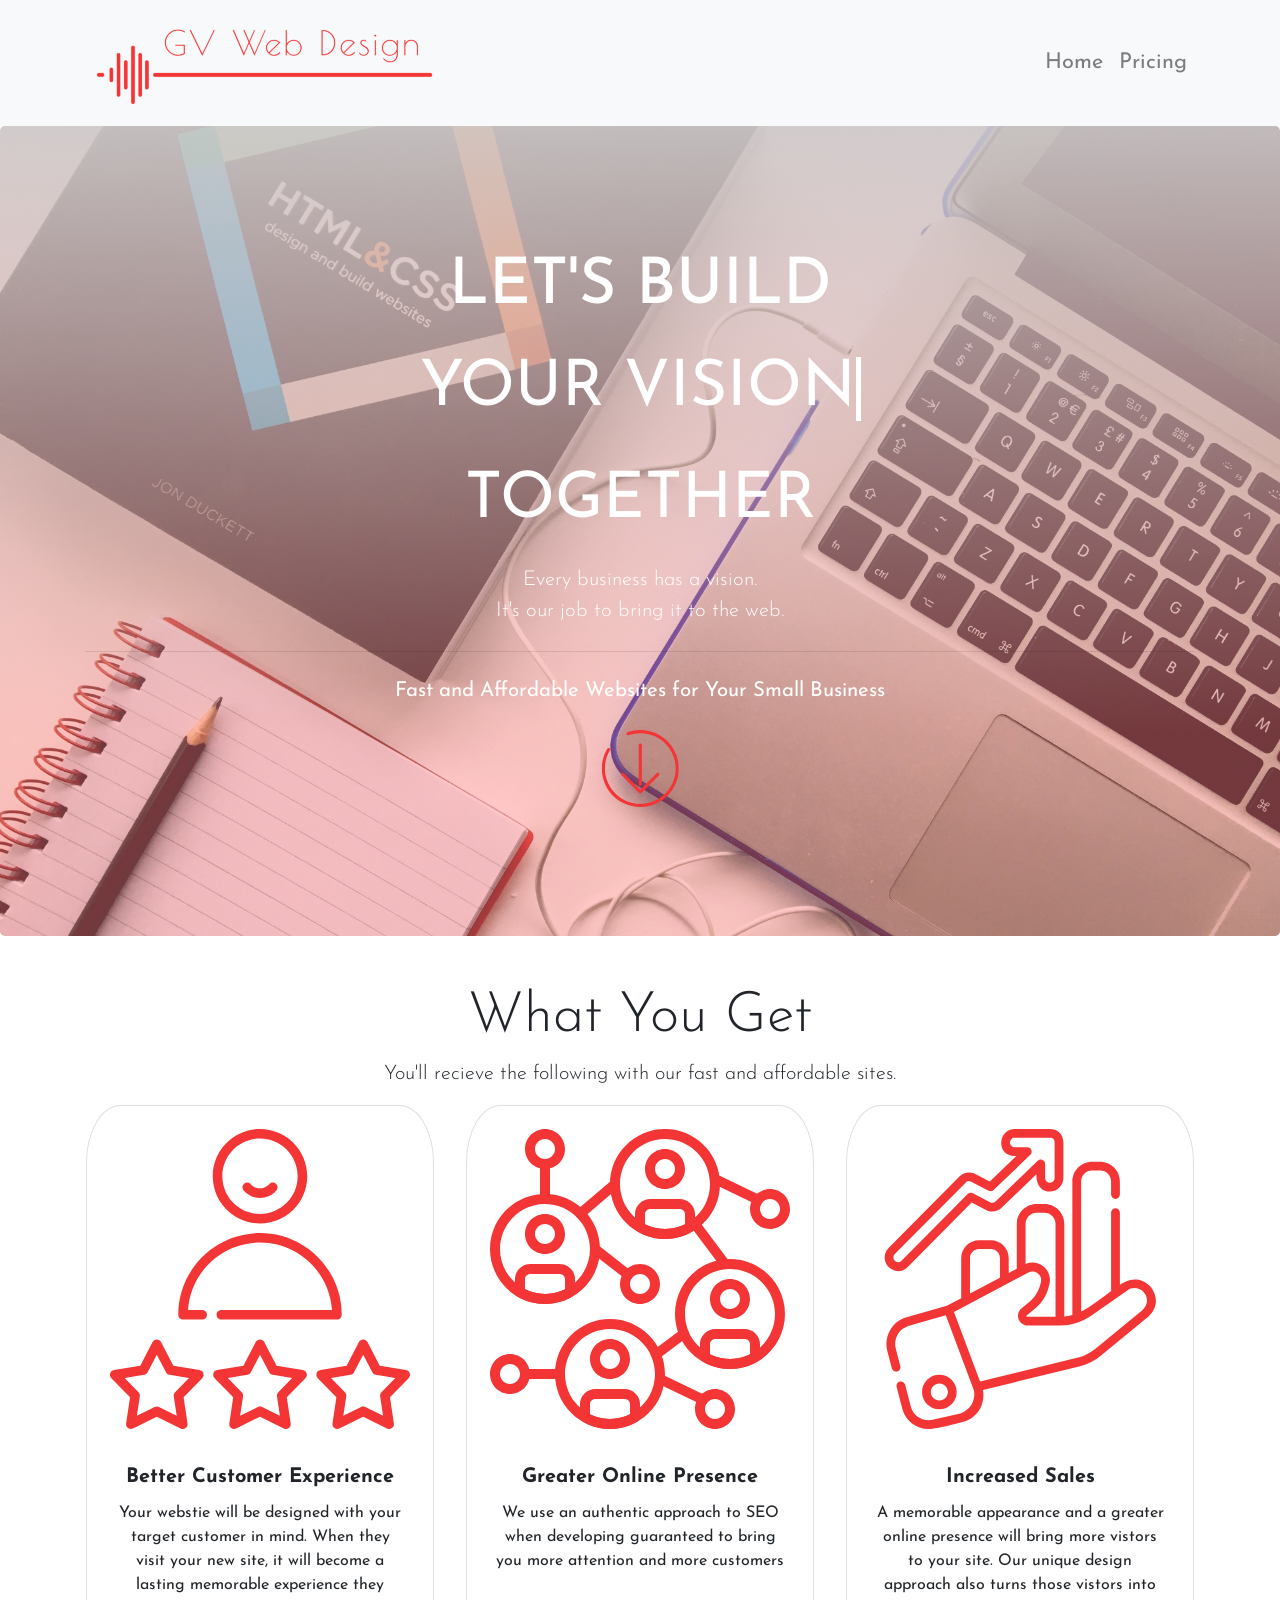
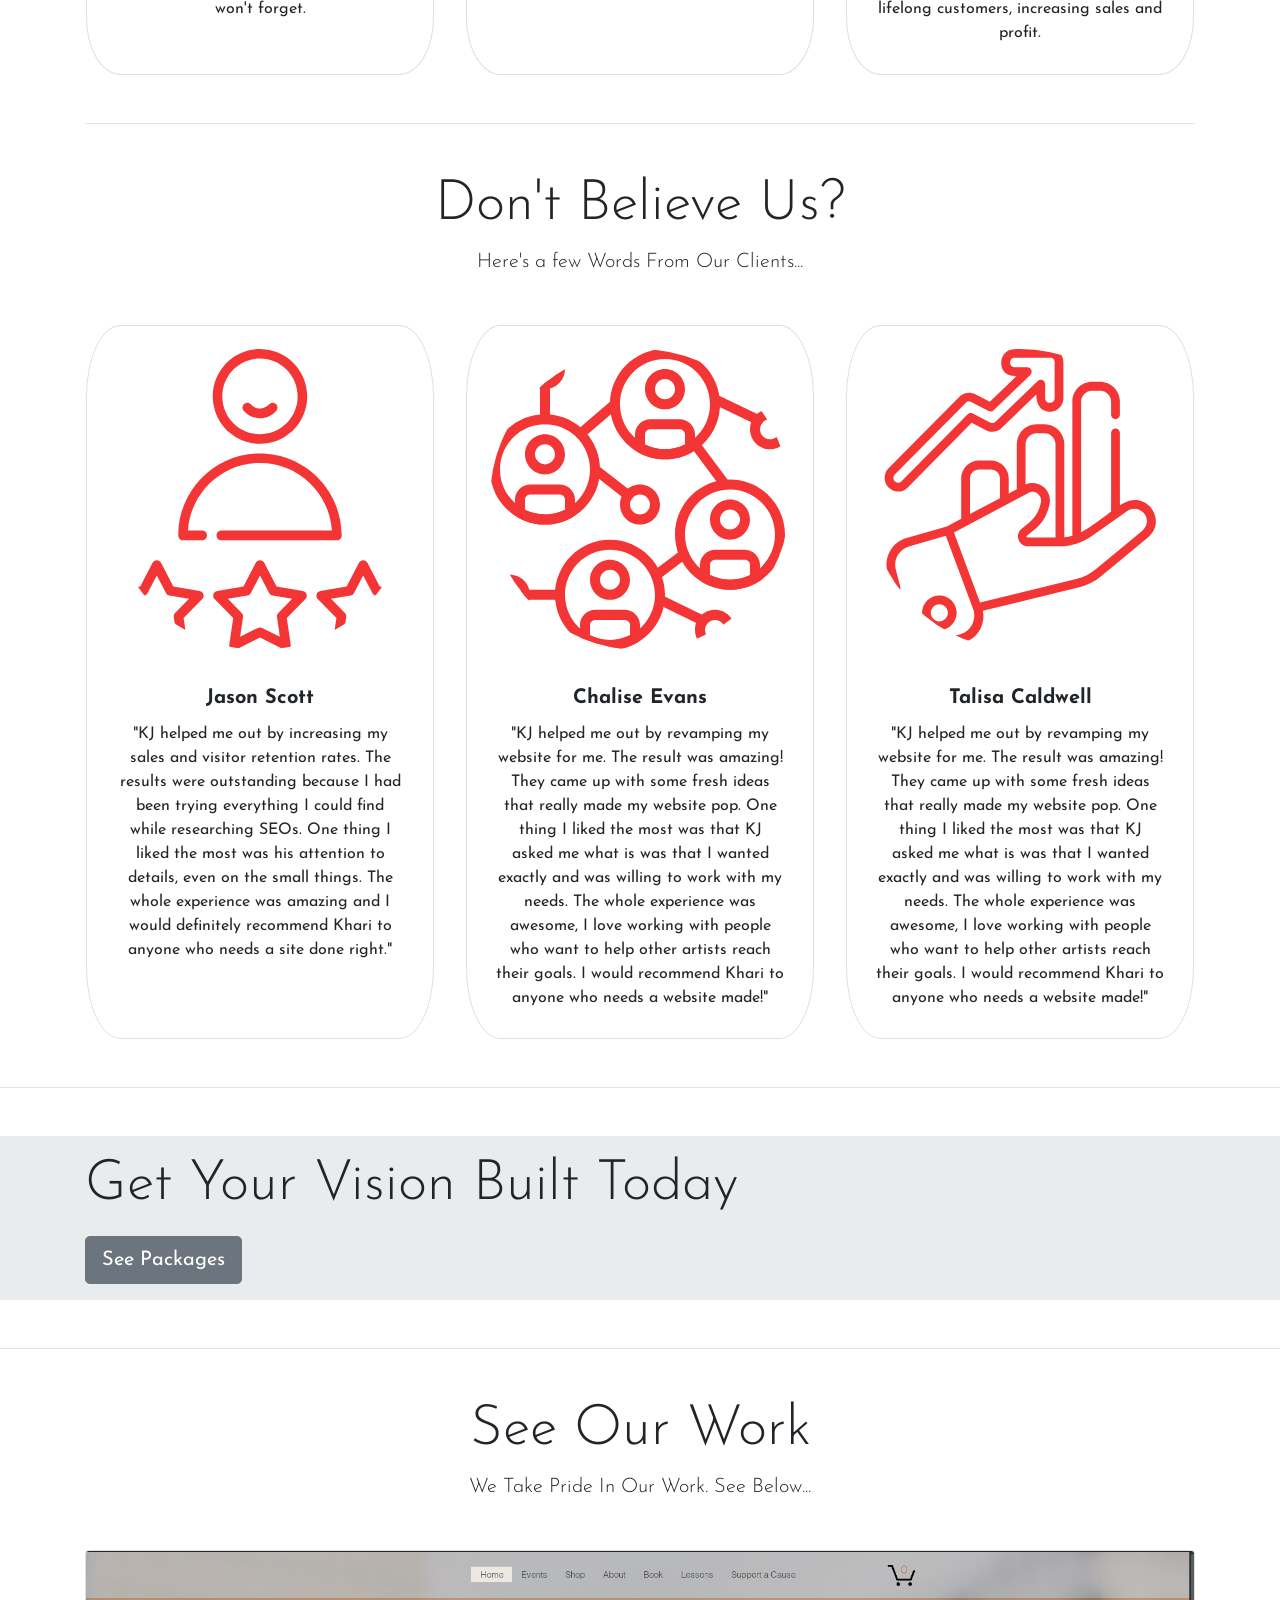
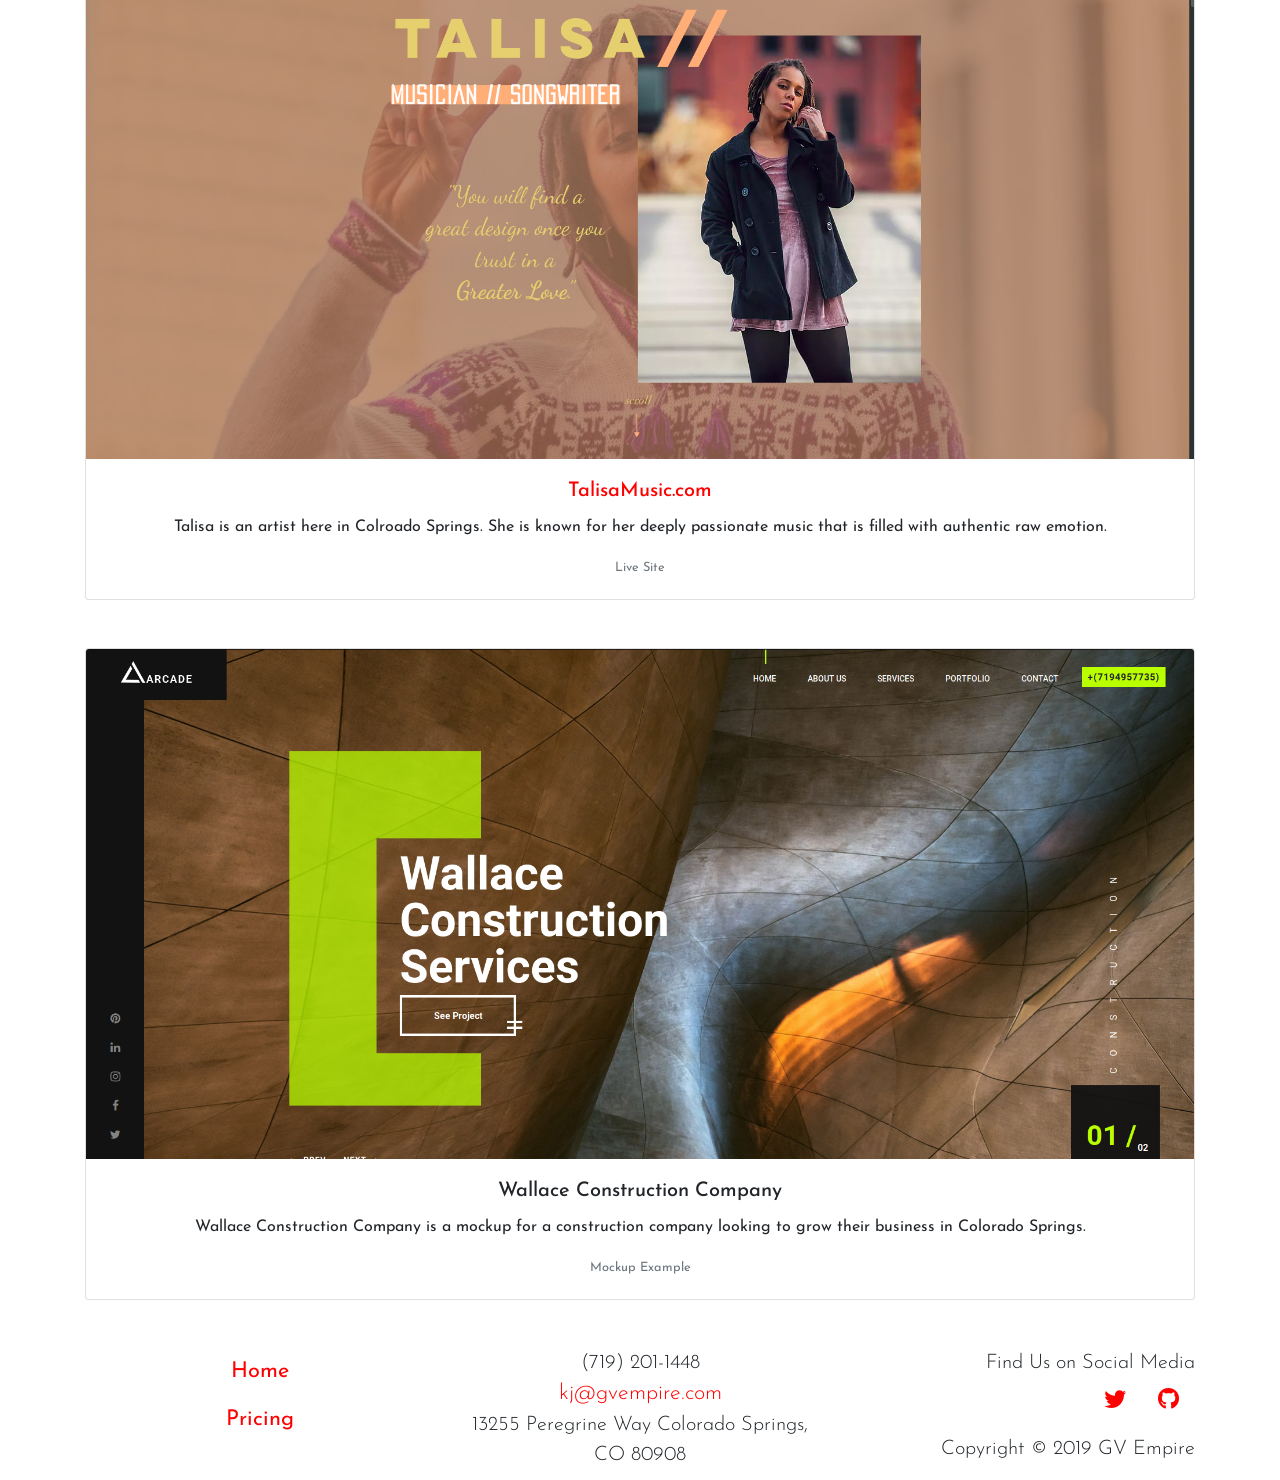
<file: index.html>
<!DOCTYPE html>
<html lang="en">
<head>
    <meta charset="UTF-8">
    <meta name="viewport" content="width=device-width, initial-scale=1.0">
    <meta http-equiv="X-UA-Compatible" content="ie=edge">
    <title>GV Web Design</title>
    <link href="https://fonts.googleapis.com/css?family=Josefin+Sans:400,700i" rel="stylesheet"> 
    <link rel="stylesheet" href="https://stackpath.bootstrapcdn.com/bootstrap/4.2.1/css/bootstrap.min.css" integrity="sha384-GJzZqFGwb1QTTN6wy59ffF1BuGJpLSa9DkKMp0DgiMDm4iYMj70gZWKYbI706tWS" crossorigin="anonymous">
    <link rel="stylesheet" href="style/styles.css">
    <link rel="stylesheet" href="https://use.fontawesome.com/releases/v5.7.1/css/all.css" integrity="sha384-fnmOCqbTlWIlj8LyTjo7mOUStjsKC4pOpQbqyi7RrhN7udi9RwhKkMHpvLbHG9Sr" crossorigin="anonymous">
</head>
<body>
   <header>
        <nav class="navbar navbar-expand-md navbar-light bg-light">
            <div class="container">
                <a class="navbar-brand" href="https://kjwebdev.github.io">
                    <img class="d-inline-block align-top" src="img/logo_transparent.png" alt="GV Web Design"/>
                </a>
                <button class="navbar-toggler" type="button" data-toggle="collapse" data-target="#navbarNav" aria-controls="navbarNav" aria-expanded="false" aria-label="Toggle navigation">
                    <span class="navbar-toggler-icon"></span>
                </button>
                <div class="collapse navbar-collapse justify-content-end" id="navbarNav">
                    <ul class="navbar-nav">
                        <li class="nav-item">
                            <a class="nav-link" href="index.html">Home</a>
                        <li class="nav-item">
                            <a class="nav-link" href="pricing.html">Pricing</a>
                        </li>
                    </ul>
                </div>
            </div>
        </nav>
    </header>

    <main>
        <!-- Jumbotron -->
        <div id="main-header" class="jumbotron mb-0 vertical-center text-white">
            <div class="container text-center">
                <h1 class="mb-3 text-uppercase">Let's Build</h1>
                <p class="mb-3 text-uppercase typewrite together" data-period="2000" data-type='[ "Your Vision", "Your Business","Your Future"]'></p>
                <p class="together text-uppercase">Together</p>
                <p class="lead">Every business has a vision. <BR> It's our job to bring it to the web.</p>
                <hr class="my-4">
                <p>Fast and Affordable Websites for Your Small Business</p>
                <div class="lead">
                    <a class="btn" href="#header" role="button"><img id="continue" src="img/next-page.svg" alt="continue"></a>
                </div>
            </div>
        </div>
        <!-- /Jumbotron -->
        <div class="bg">
            <div class="container">
                <!-- What you Get -->
                <div class="text-center pt-5">
                    <h2 class="display-4">What You Get</h2>
                    <p class="lead">You'll recieve the following with our fast and affordable sites.</p>
                    <div id="offers" class="row">
                        <div class="col-lg card mx-3">
                            <img class="card-img-top" src="img/customer.svg" alt="Better Customer Experience">
                            <div class="card-body">
                                <h5 class="card-title">Better Customer Experience</h5>
                                <p class="card-text">Your webstie will be designed with your target customer in mind. When they visit your new site, it will become a lasting memorable experience they won't forget.</p>
                            </div>
                        </div>

                        <div class="col-lg card mx-3">
                            <img class="card-img-top" src="img/network.svg" alt="Greater Online Presence">
                            <div class="card-body">
                                <h5 class="card-title">Greater Online Presence</h5>
                                <p class="card-text">We use an authentic approach to SEO when developing guaranteed to bring you more attention and more customers</p>
                            </div>
                        </div>

                        <div class="col-lg card mx-3">
                            <img class="card-img-top" src="img/sales.svg" alt="Increased Sales">
                            <div class="card-body">
                                <h5 class="card-title">Increased Sales</h5>
                                <p class="card-text">A memorable appearance and a greater online presence will bring more vistors to your site. Our unique design approach also turns those vistors into lifelong customers, increasing sales and profit.</p>
                            </div>
                        </div>
                    </div>
                </div>
                <!-- What You Get -->
                <hr class="my-5">
                <!-- Testimonials -->
                <div class="text-center">
                    <h2 class="display-4">Don't Believe Us?</h2>
                    <p class="lead">Here's a few Words From Our Clients...</p>
                    <div id="testimonials" class="row mt-5">
                        <div class="col-lg card mx-3">
                            <img class="card-img-top rounded-circle" src="img/customer.svg" alt="Better Customer Experience">
                            <div class="card-body ">
                                <h5 class="card-title">Jason Scott</h5>
                                <p class="card-text ">"KJ helped me out by increasing my sales and visitor retention rates. The results were outstanding because I had been trying everything I could find while researching SEOs. 
                                    One thing I liked the most was his attention to details, even on the small things. The whole experience was amazing and I would definitely recommend Khari to anyone who needs a site done right."</p>
                            </div>
                        </div>

                        <div class="col-lg card mx-3">
                            <img class="card-img-top rounded-circle" src="img/network.svg" alt="Greater Online Presence">
                            <div class="card-body">
                                <h5 class="card-title">Chalise Evans</h5>
                                <p class="card-text">"KJ helped me out by revamping my website for me. The result was amazing! They came up with some fresh ideas that really made my website pop. One thing I liked the most was that KJ asked me what is was that I wanted exactly and was willing to work with my needs. The whole experience was awesome, I love working with people who want to help other artists reach their goals. I would recommend Khari to anyone who needs a website made!"</p>
                            </div>
                        </div>

                        <div class="col-lg card mx-3">
                            <img class="card-img-top rounded-circle" src="img/sales.svg" alt="Increased Sales">
                            <div class="card-body">
                                <h5 class="card-title">Talisa Caldwell</h5>
                                <p class="card-text">"KJ helped me out by revamping my website for me. The result was amazing! They came up with some fresh ideas that really made my website pop. 
                                    One thing I liked the most was that KJ asked me what is was that I wanted exactly and was willing to work with my needs. The whole experience was awesome, I love working with people who want to help other artists reach their goals. 
                                    I would recommend Khari to anyone who needs a website made!"</p>
                            </div>
                        </div>
                    </div>
                </div>
            </div>
                <!-- /Testimonials -->
                <hr class="my-5">
                <!-- Get Plans -->
                <div class="jumbotron jumbotron-fluid py-3">
                    <div class="container">
                        <p class="display-4">Get Your Vision Built Today</p>
                        <a href="pricing.html"><button type="button" class="btn btn-secondary btn-lg">See Packages</button></a>
                    </div>
                </div>
                <!-- /Get plans -->
                <hr class="my-5">
            <div class="container">
                <!-- Our Work -->
                <div class="mt-5 text-center">
                    <h2 class="display-4">See Our Work</h2>
                    <p class="lead">We Take Pride In Our Work. See Below...</p>
                    <div class="card my-5">
                        <img class="card-img-top img-fluid" src="img/taslisamusic.png" alt="TalisaMusic.com">
                        <div class="card-body">
                            <a href="https://talismusic.com"><h5 class="card-title">TalisaMusic.com</h5></a>
                            <p class="card-text">Talisa is an artist here in Colroado Springs. She is known for her deeply passionate music that is  filled with authentic raw emotion.</p>
                            <p class="card-text"><small class="text-muted">Live Site</small></p>
                        </div>
                    </div>

                    <div class="card my-5">
                        <img class="card-img-top img-fluid" src="img/wallace.png" alt="TalisaMusic.com">
                        <div class="card-body">
                            <h5 class="card-title">Wallace Construction Company</h5>
                            <p class="card-text">Wallace Construction Company is a mockup for a construction company looking to grow their business in Colorado Springs.</p>
                            <p class="card-text"><small class="text-muted">Mockup Example</small></p>
                        </div>
                    </div>
                </div>
                <!-- /Our Work -->
            </div>
        </div>
    </main>

    <footer>
        <div class="container">
            <div class="row">

                <div class="col-4">
                    <nav>
                        <ul class="nav flex-column text-center">
                            <li class="nav-item">
                            <a class="nav-link" href="index.html">Home</a>
                            </li>
                            <li class="nav-item">
                            <a class="nav-link" href="pricing.html">Pricing</a>
                            </li>
                        </ul>
                    </nav>
                </div>

                <div class="col-4">
                    <nav>
                        <ul class="nav flex-column text-center">
                            <li class="nav-item">
                                <p class="lead mb-0">(719) 201-1448</a>
                            </li>
                            <li class="nav-item">
                                <a class="lead" href="mailto:kj@gtempire.com">kj@gvempire.com</a>
                            </li>
                            <li class="nav-item">
                                <p class="lead mb-0" >13255 Peregrine Way Colorado Springs, CO 80908</p>
                            </li>
                        </ul>
                    </nav>
                </div>

                <div class="col-4 text-right">
                    <p class="lead mb-0">Find Us on Social Media</p>
                    <ul id="social-nav" class="nav justify-content-end mb-2">
                        <li class="nav-item">
                            <a class="nav-link" href="#" target="_blank"><i class="fab fa-twitter"></i></a>
                        </li>
                        <li class="nav-item">
                            <a class="nav-link" href="#" target="_blank"><i class="fab fa-github"></i></a>
                        </li>
                    </ul>

                    <p class="lead">Copyright &copy 2019 GV Empire</p>
                </div>

            </div>
        </div>
    </footer>
    
    <script src="https://code.jquery.com/jquery-3.3.1.slim.min.js" integrity="sha384-q8i/X+965DzO0rT7abK41JStQIAqVgRVzpbzo5smXKp4YfRvH+8abtTE1Pi6jizo" crossorigin="anonymous"></script>
    <script src="https://cdnjs.cloudflare.com/ajax/libs/popper.js/1.14.6/umd/popper.min.js" integrity="sha384-wHAiFfRlMFy6i5SRaxvfOCifBUQy1xHdJ/yoi7FRNXMRBu5WHdZYu1hA6ZOblgut" crossorigin="anonymous"></script>
    <script src="https://stackpath.bootstrapcdn.com/bootstrap/4.2.1/js/bootstrap.min.js" integrity="sha384-B0UglyR+jN6CkvvICOB2joaf5I4l3gm9GU6Hc1og6Ls7i6U/mkkaduKaBhlAXv9k" crossorigin="anonymous"></script>
    <script src="js/scripts.js"></script>
</body>
</html>
</file>
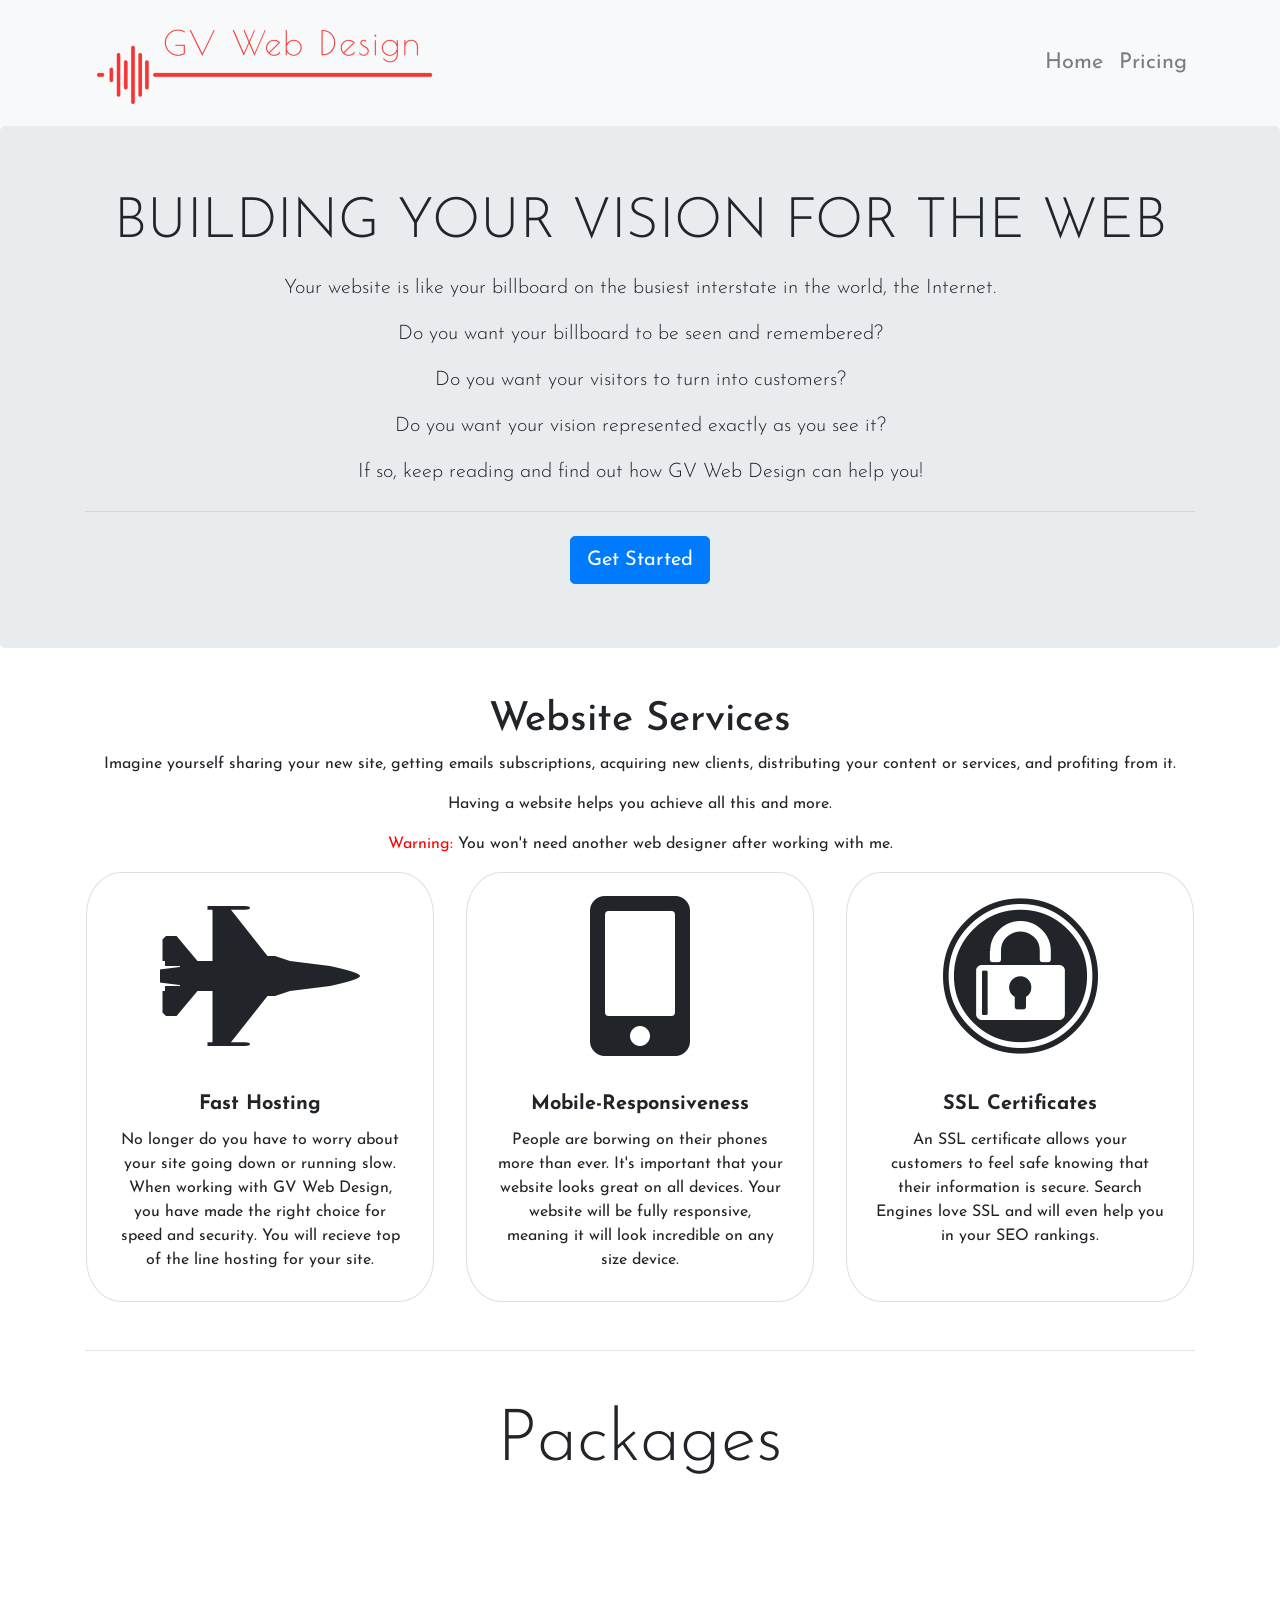
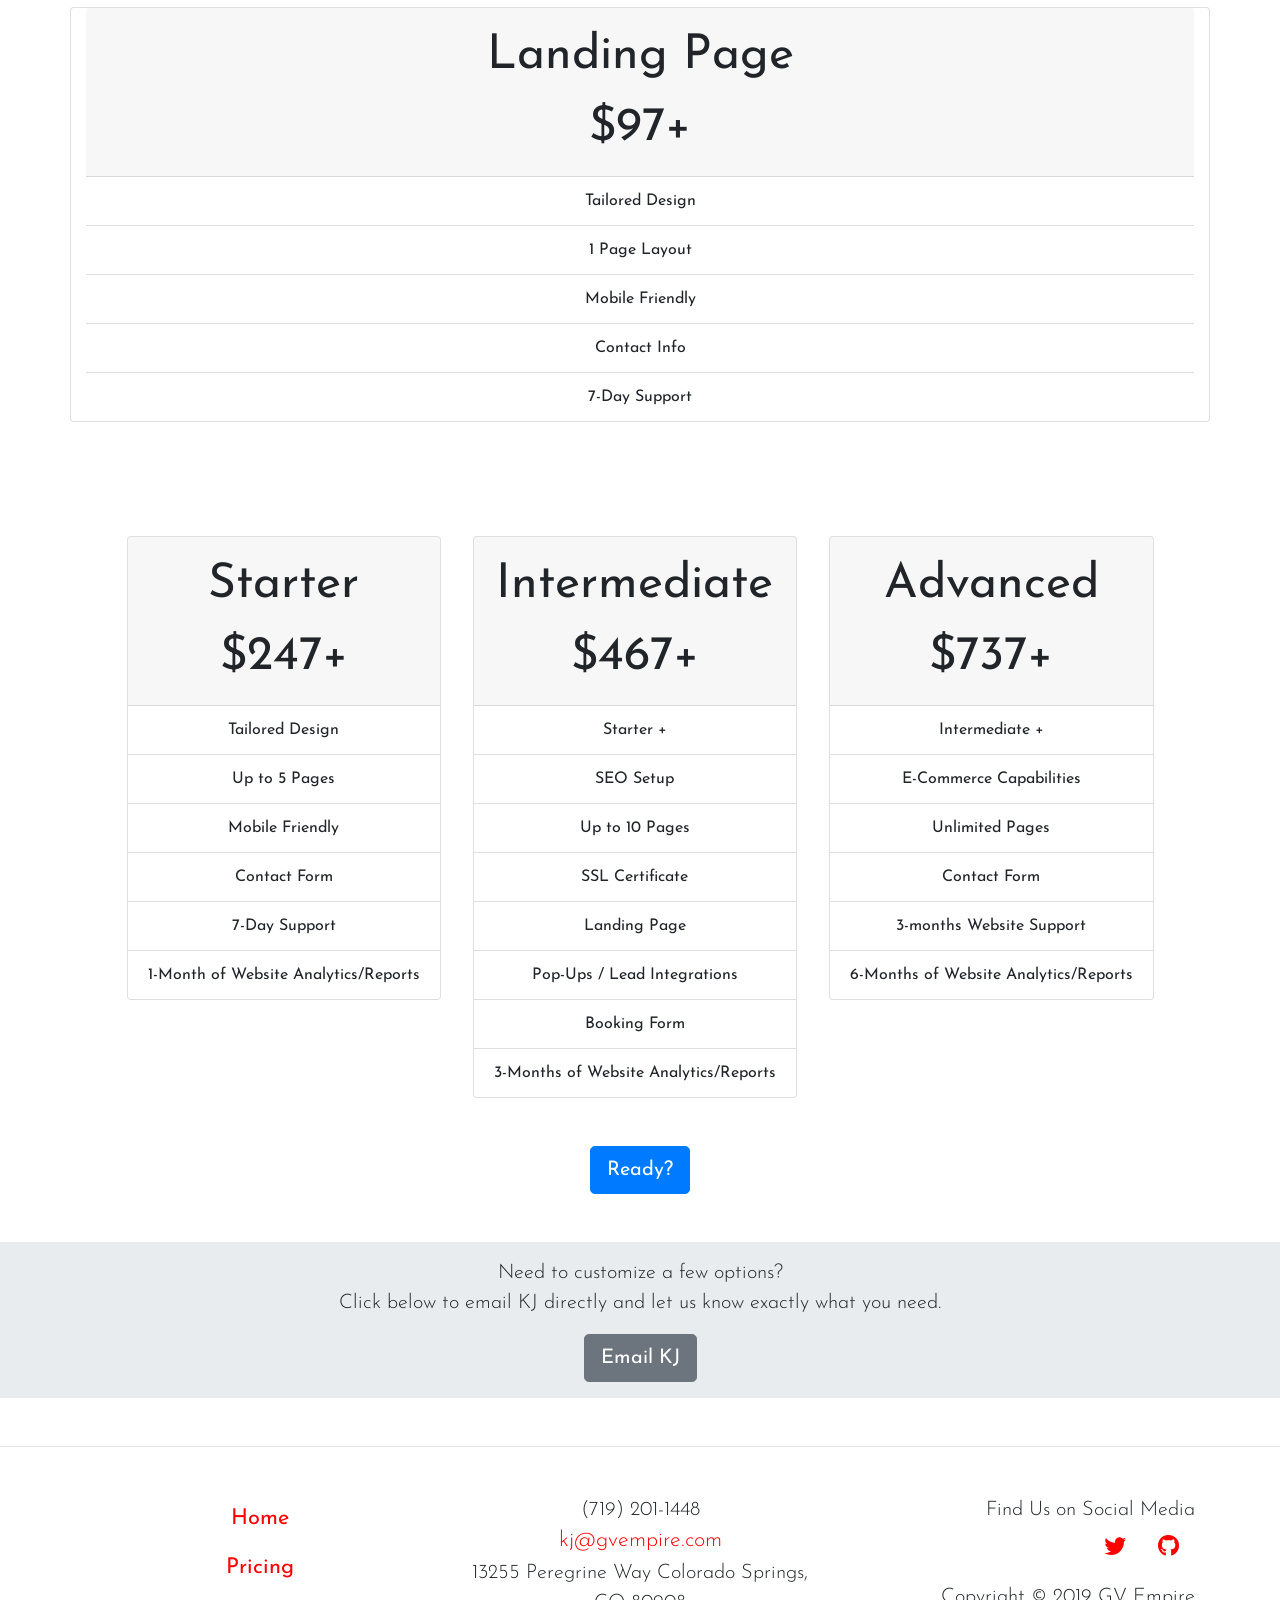
<file: pricing.html>
<!DOCTYPE html>
<html lang="en">
<head>
    <meta charset="UTF-8">
    <meta name="viewport" content="width=device-width, initial-scale=1.0">
    <meta http-equiv="X-UA-Compatible" content="ie=edge">
    <title>GV Web Design</title>
    <link href="https://fonts.googleapis.com/css?family=Josefin+Sans:400,700i" rel="stylesheet"> 
    <link rel="stylesheet" href="https://stackpath.bootstrapcdn.com/bootstrap/4.2.1/css/bootstrap.min.css" integrity="sha384-GJzZqFGwb1QTTN6wy59ffF1BuGJpLSa9DkKMp0DgiMDm4iYMj70gZWKYbI706tWS" crossorigin="anonymous">
    <link rel="stylesheet" href="style/styles.css">
    <link rel="stylesheet" href="https://use.fontawesome.com/releases/v5.7.1/css/all.css" integrity="sha384-fnmOCqbTlWIlj8LyTjo7mOUStjsKC4pOpQbqyi7RrhN7udi9RwhKkMHpvLbHG9Sr" crossorigin="anonymous">
</head>
<body>
   <header>
        <nav class="navbar navbar-expand-md navbar-light bg-light">
            <div class="container">
                <a class="navbar-brand" href="https://kjwebdev.github.io">
                    <img class="d-inline-block align-top" src="img/logo_transparent.png" alt="GV Web Design"/>
                </a>
                <button class="navbar-toggler" type="button" data-toggle="collapse" data-target="#navbarNav" aria-controls="navbarNav" aria-expanded="false" aria-label="Toggle navigation">
                    <span class="navbar-toggler-icon"></span>
                </button>
                <div class="collapse navbar-collapse justify-content-end" id="navbarNav">
                    <ul class="navbar-nav">
                        <li class="nav-item">
                            <a class="nav-link" href="index.html">Home</a>
                        <li class="nav-item">
                            <a class="nav-link" href="#">Pricing</a>
                        </li>
                    </ul>
                </div>
            </div>
        </nav>
    </header>

    <main>
        <!-- Jumbotron -->
        <div id="header" class="jumbotron mb-0 vertical-center">
            <div class="container text-center">
                <h1 class="display-4 mb-3 text-uppercase">Building Your Vision for the Web</h1>
                <p class="lead">Your website is like your billboard on the busiest interstate in the world, the Internet.</p>
                <p class="lead">Do you want your billboard to be seen and remembered?</p>
                <p class="lead">Do you want your visitors to turn into customers?</p>
                <p class="lead">Do you want your vision represented exactly as you see it?</p>
                <p class="lead">If so, keep reading and find out how GV Web Design can help you!</p>
                <hr class="my-4">
                <button type="button" class="btn btn-lg btn-primary align-middle" data-toggle="modal" data-target="#sendMessage">Get Started</button>
            </div>
        </div>
        <!-- /Jumbotron -->
        <div class="container ">
            <!--Services-->
                <div class="mt-5 text-center">
                    <h1 class="">Website Services</h1>
                    <p>Imagine yourself sharing your new site, getting emails subscriptions, acquiring new clients,
                            distributing your content or services, and profiting from it.</p>

                    <p>Having a website helps you achieve all this and more.</p>
                    <p><span class="warning">Warning:</span> You won't need another web designer after working with me.</p>
                    <div id="offers" class="row">
                        <div class="col-lg card mx-3">
                            <i class="img-card-top fas fa-fighter-jet fa-10x"></i>
                            <div class="card-body">
                                <h5 class="card-title">Fast Hosting</h5>
                                <p class="card-text">No longer do you have to worry about your site going down or running slow. When working with GV Web Design, you have made the right choice for speed and security. You will recieve top of the line hosting for your site.</p>
                            </div>
                        </div>

                        <div class="col-lg card mx-3">
                            <i class="card-img-top fas fa-mobile-alt fa-10x"></i>
                            <div class="card-body">
                                <h5 class="card-title">Mobile-Responsiveness</h5>
                                <p class="card-text">People are borwing on their phones more than ever. It's important that your website looks great on all devices. Your website will be fully responsive, meaning it will look incredible on any size device.</p>
                            </div>
                        </div>

                        <div class="col-lg card mx-3">
                            <i class=" card-img-top fab fa-expeditedssl fa-10x"></i>
                            <div class="card-body">
                                <h5 class="card-title">SSL Certificates</h5>
                                <p class="card-text">An SSL certificate allows your customers to feel safe knowing that their information is secure. Search Engines love SSL and will even help you in your SEO rankings.</p>
                            </div>
                        </div>
                    </div>
                </div>
            <!-- /Services -->
                <hr class="my-5">
            <!-- Packages -->
            <h2 class="text-center display-3">Packages</h2>
            <div class="packages row mb-5 justify-content-center">
                    <div class=" col-12 card text-center mx-3">
                        <div class="card-header">
                            Landing Page <BR>
                            <span class="cost">$97+</span>
                        </div>
                        <ul class="list-group list-group-flush">
                            <li class="list-group-item">Tailored Design</li>
                            <li class="list-group-item">1 Page Layout</li>
                            <li class="list-group-item">Mobile Friendly</li>
                            <li class="list-group-item">Contact Info</li>
                            <li class="list-group-item">7-Day Support</li>
                        </ul>
                    </div>

                    <div class=" col-3-lg card text-center mx-3">
                        <div class="card-header">
                            Starter <BR>
                            <span class="cost">$247+</span>
                        </div>
                        <ul class="list-group list-group-flush">
                            <li class="list-group-item">Tailored Design</li>
                            <li class="list-group-item">Up to 5 Pages</li>
                            <li class="list-group-item">Mobile Friendly</li>
                            <li class="list-group-item">Contact Form</li>
                            <li class="list-group-item">7-Day Support</li>
                            <li class="list-group-item">1-Month of Website Analytics/Reports</li>
                        </ul>
                    </div>

                    <div class="col-5-lg card text-center mx-3">
                        <div class="card-header">
                            Intermediate <BR>
                            <span class="cost">$467+</span>
                        </div>
                        <ul class="list-group list-group-flush">
                            <li class="list-group-item">Starter +</li>
                            <li class="list-group-item">SEO Setup</li>
                            <li class="list-group-item">Up to 10 Pages</li>
                            <li class="list-group-item">SSL Certificate</li>
                            <li class="list-group-item">Landing Page</li>
                            <li class="list-group-item">Pop-Ups / Lead Integrations</li>
                            <li class="list-group-item">Booking Form</li>
                            <li class="list-group-item">3-Months of Website Analytics/Reports</li>
                        </ul>
                    </div>

                    <div class=" col-3-lg card text-center mx-3">
                        <div class="card-header">
                            Advanced <BR>
                            <span class="cost">$737+</span>
                        </div>
                        <ul class="list-group list-group-flush">
                            <li class="list-group-item">Intermediate +</li>
                            <li class="list-group-item">E-Commerce Capabilities</li>
                            <li class="list-group-item">Unlimited Pages</li>
                            <li class="list-group-item">Contact Form</li>
                            <li class="list-group-item">3-months Website Support</li>
                            <li class="list-group-item">6-Months of Website Analytics/Reports</li>
                        </ul>
                    </div>
            </div>
            <!-- /Packages -->

            <!-- Go to Contact -->
            <div class="text-center">
                <button type="submit" class="btn btn-lg btn-primary align-middle" data-toggle="modal" data-target="#sendMessage">Ready?</button>
            </div>
            <!-- /Go to Contact -->
        </div>
            <!-- Custom? -->
            <div class="jumbotron jumbotron-fluid py-3 my-5 text-center">
                <div class="container">
                    <p class="lead">Need to customize a few options?<BR>Click below to email KJ directly and let us know exactly what you need.</p>
                    <a href="mailto:kj@gvempire.com"><button type="button" class="btn btn-secondary btn-lg">Email KJ </button></a>
                </div>
            </div>
            <!-- /Custom? -->
        </div>
    </main>

    <hr class="my-5">
    
    <footer>
        <div class="container">
            <div class="row">

                <div class="col-4">
                    <nav>
                        <ul class="nav flex-column text-center">
                            <li class="nav-item">
                            <a class="nav-link" href="index.html">Home</a>
                            </li>
                            <li class="nav-item">
                            <a class="nav-link" href="pricing.html">Pricing</a>
                            </li>
                        </ul>
                    </nav>
                </div>

                <div class="col-4">
                    <nav>
                        <ul class="nav flex-column text-center">
                            <li class="nav-item">
                                <p class="lead mb-0">(719) 201-1448</a>
                            </li>
                            <li class="nav-item">
                                <a class="lead" href="mailto:kj@gtempire.com">kj@gvempire.com</a>
                            </li>
                            <li class="nav-item">
                                <p class="lead mb-0" >13255 Peregrine Way Colorado Springs, CO 80908</p>
                            </li>
                        </ul>
                    </nav>
                </div>

                <div class="col-4 text-right">
                    <p class="lead mb-0">Find Us on Social Media</p>
                    <ul id="social-nav" class="nav justify-content-end mb-2">
                        <li class="nav-item">
                            <a class="nav-link" href="#" target="_blank"><i class="fab fa-twitter"></i></a>
                        </li>
                        <li class="nav-item">
                            <a class="nav-link" href="#" target="_blank"><i class="fab fa-github"></i></a>
                        </li>
                    </ul>

                    <p class="lead">Copyright &copy 2019 GV Empire</p>
                </div>

            </div>
        </div>
    </footer>

   
    <div class="modal fade" id="sendMessage" tabindex="-1" role="dialog" aria-labelledby="sendMessageLabel" aria-hidden="true">
        <div class="modal-dialog modal-dialog-centered" role="document">
            <div class="modal-content">
            <div class="modal-header">
                <h5 class="modal-title" id="sendMessageLabel">Start the Journey to Build Your Vision</h5>
                <button type="button" class="close" data-dismiss="modal" aria-label="Close">
                <span aria-hidden="true">&times;</span>
                </button>
            </div>
            <div class="modal-body">
                <form>
                    <div class="form-group row">
                        <label for="name" class="col-sm-2 col-form-label">Name:</label>
                        <div class="col-sm-10">
                            <input type="text"class="form-control-plaintext border" id="name"> 
                        </div>
                    </div>
                    <div class="form-group row">
                        <label for="email" class="col-sm-2 col-form-label">Email:</label>
                        <div class="col-sm-10">
                            <input type="text"class="form-control-plaintext border" id="email"> 
                        </div>
                    </div>
                    <div class="form-group row">
                        <label for="phone" class="col-sm-2 col-form-label">Phone:</label>
                        <div class="col-sm-10">
                            <input type="text"class="form-control-plaintext border" id="phone"> 
                        </div>
                    </div>
                    <hr class="mx-3">
                    <p>Choose Package</p>
                    <div class="form-group row ml-3">
                            <div class="form-check-inline m-2">
                                <input class="form-check-input" type="radio" name="package" id="starter" value="starter">
                                <label class="form-check-label" for="starter">Starter</label>
                            </div>
                            <div class="form-check-inline m-2">
                                <input class="form-check-input" type="radio" name="package" id="intermediate" value="intermediate">
                                <label class="form-check-label" for="intermediate">Intermediate</label>
                            </div>
                            <div class="form-check-inline m-2">
                                <input class="form-check-input" type="radio" name="package" id="advanced" value="advanced">
                                <label class="form-check-label" for="advanced">Advanced</label>
                            </div>
                            <div class="form-check-inline m-2">
                                <input class="form-check-input" type="radio" name="package" id="custom" value="custom">
                                <label class="form-check-label" for="custom">Custom</label>
                            </div>
                    </div>
                    <div class="form-group">
                        <label class="col-sm-2 col-form-label" for="message">Message:</label>
                        <textarea class="form-control" id="message" rows="3"></textarea>
                    </div>


                </form>
            </div>
            <div class="modal-footer">
                <button type="button" class="btn btn-secondary" data-dismiss="modal">Close</button>
                <button type="button" class="btn btn-primary">Submit</button>
            </div>
            </div>
        </div>
    </div>

    <script src="https://code.jquery.com/jquery-3.3.1.slim.min.js" integrity="sha384-q8i/X+965DzO0rT7abK41JStQIAqVgRVzpbzo5smXKp4YfRvH+8abtTE1Pi6jizo" crossorigin="anonymous"></script>
    <script src="https://cdnjs.cloudflare.com/ajax/libs/popper.js/1.14.6/umd/popper.min.js" integrity="sha384-wHAiFfRlMFy6i5SRaxvfOCifBUQy1xHdJ/yoi7FRNXMRBu5WHdZYu1hA6ZOblgut" crossorigin="anonymous"></script>
    <script src="https://stackpath.bootstrapcdn.com/bootstrap/4.2.1/js/bootstrap.min.js" integrity="sha384-B0UglyR+jN6CkvvICOB2joaf5I4l3gm9GU6Hc1og6Ls7i6U/mkkaduKaBhlAXv9k" crossorigin="anonymous"></script>
</body>
</html>
</file>
<file: style/styles.css>
* {
    font-family: 'Josefin Sans', sans-serif;
    letter-spacing: 1.5;
}

.vertical-center {
    align-items: center;
    display: flex;
}

html {
    scroll-behavior: smooth;
}

a{
    color: red;
}

/*NavBar Styles ---------------------*/
.nav-link {
    font-size: 5vw;
}
nav .container {
    background-color: transparent;
}

#continue{
    max-height: 15%;
    max-width: 15%;
    background-color: transparent;
    transform: rotate(90deg);
    transition: .5s ease-in-out;
}

#continue:hover {
    transform: rotate(450deg) scale(1.2);
}


/*Jumbotron Styles ---------------------*/
#main-header {
    min-height: 90vh;
    background-image:   linear-gradient(#ccc -10%, rgba(255, 67, 81, .3) 75%),
                        url(../img/banner.jpg);
    background-size: cover;
}

#main-header h1,
#main-header .together {
    font-size: 10vw;
}

/*Background ---------------------*/
.bg{
    background-image: url("../img/background.png");
    background-size: cover;
    background-attachment: fixed;
    background-position: center; 
    background-repeat: no-repeat;
}

/*Card Styles ---------------------*/
#offers .card,
#testimonials .card    {
    border-radius: 10%;
}

#offers div:nth-of-type(1n),
#testimonials div:nth-of-type(1n){
    padding: 2%;
}

#offers div:nth-of-type(1n) h5,
#testimonials div:nth-of-type(1n) h5{
    font-weight: bold;
}

#offers .card-body,
#testimonials .card-body{
    display: flex;
    flex-direction: column;
    justify-content: flex-start;
    margin-top: 10%;
}

/*Footer Styles ------------*/




/*Pricing Styles -----------
----------------------------
****************************/

/*Services Styles ----------*/
.warning {
    color: red;
}

/*Package Styles -------------*/

.packages .card-header {
    font-size: 2.7em;
}

.card {
    margin-top: 10%;
}

.packages {
    display: flex;
    flex-direction: row;
    justify-content: space-between;
}

.packages .card {
    display: flex;
    flex-direction: column;
    margin-bottom: auto;
}






















/*Media Queries ------------*/

@media only screen and (max-width: 991px) {
    
}

@media only screen and (max-width: 768px) {
    
}

/*
####################################################
M E D I A  Q U E R I E S
####################################################
*/

/*
::::::::::::::::::::::::::::::::::::::::::::::::::::
Bootstrap 4 breakpoints
*/
/* Small devices (landscape phones, 544px and up) */
@media (min-width: 544px) {  
    .packages .card-header {
        font-size: 16px;
    }

    .nav-link  a{
        font-size: 100vw;
    }

    #offers .card,
    #testimonials .card {
        margin-top: 10%;
    }

    #main-header p {
        font-size: 3vw;
    }

    #main-header h1,
    #main-header .together {
        font-size: 10vw;
    }
  }

  /* Medium devices (tablets, 768px and up) */
  
  
  @media (min-width: 768px) {  
    .packages .card-header {
        font-size: 30px;
    }

    .nav-item a {
        font-size: 1.7vw;
    }

    #main-header p {
        font-size: 3vw;
    }

    #main-header h1,
    #main-header .together {
        font-size: 10vw;
    }

  }

  /* Large devices (desktops, 992px and up) */
  @media (min-width: 992px) { 
    .packages .card-header {
        font-size: 40px;
    }

    #offers .card,
    #testimonials .card {
        margin-top: 0;
    }

  }

  /* Extra large devices (large desktops, 1200px and up) */
  @media (min-width: 1200px) {  
    .packages .card-header {
        font-size: 48px;
    }

    #main-header p {
        font-size: 1.6vw;
    }

    #main-header h1,
    #main-header .together {
        font-size: 5vw;
    }

  }

  /*

  /*JS Styles ------------------*/


  /*Typewriter Effect----------*/
  .line-1{
    position: relative;
    top: 50%;  
    width: 24em;
    margin: 0 auto;
    border-right: 2px solid rgba(255,255,255,.75);
    font-size: 180%;
    text-align: center;
    white-space: nowrap;
    overflow: hidden;
}

/* Animation */
.anim-typewriter{
  animation: typewriter 4s steps(44) 1s 1 normal both,
             blinkTextCursor 500ms steps(44) infinite normal;
}
@keyframes typewriter{
  from{width: 0;}
  to{width: 24em;}
}
@keyframes blinkTextCursor{
  from{border-right-color: rgba(255,255,255,.75);}
  to{border-right-color: transparent;}
}
</file>
